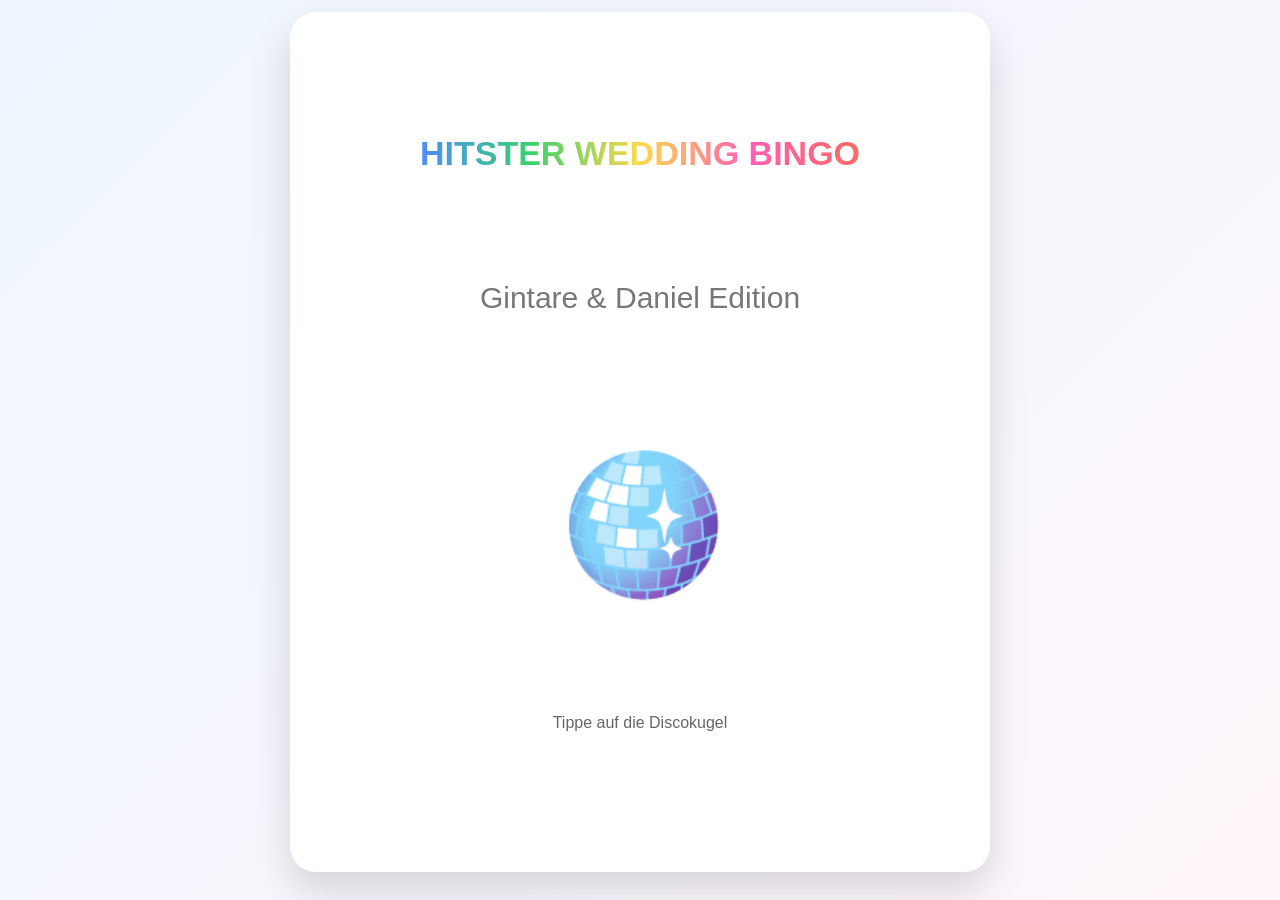
<file: index.html>
<!DOCTYPE html>
<html lang="de">
<head>

<meta charset="UTF-8">
<meta name="viewport" content="width=device-width, initial-scale=1.0">

<title>Hitster Wedding<br>
    Bingo</title>

<link rel="stylesheet" href="style.css">

</head>

<body>

<div class="container">

    <h1>HITSTER WEDDING BINGO</h1>

    <p class="subtitle">
        Gintare & Daniel Edition
    </p>

    <div id="ball">
        🪩
    </div>

    <p id="ballText">
        Tippe auf die Discokugel
    </p>

    <div id="result">

        <div id="icon"></div>

        <h2 id="title"></h2>

        <p id="description"></p>

    </div>

</div>

<script src="script.js"></script>

</body>
</html>
</file>
<file: style.css>
*{
    margin:0;
    padding:0;
    box-sizing:border-box;
}

:root{
    --blue:#4F8CFF;
    --green:#38D26B;
    --yellow:#FFD84D;
    --pink:#FF5FB2;
    --red:#FF6A5F;
}

body{

    font-family:Arial,Helvetica,sans-serif;
    background:linear-gradient(135deg,#EEF6FF,#FFF7FC);

    display:flex;
    justify-content:center;
    align-items:flex-start;

    min-height:100vh;

    padding:12px;

    transition:.4s;

}

.container{

    width:min(700px,95vw);

    background:white;

    padding:22px;

    border-radius:26px;

    box-shadow:0 18px 40px rgba(0,0,0,.15);

    display:flex;

    flex-direction:column;

    justify-content:space-evenly;

    align-items:center;

    text-align:center;

    min-height:calc(100vh - 40px);

}

h1{

    font-size:34px;

    line-height:1.05;

    background:linear-gradient(
        90deg,
        var(--blue),
        var(--green),
        var(--yellow),
        var(--pink),
        var(--red)
    );

    -webkit-background-clip:text;

    color:transparent;

}

.subtitle{

    color:#777;

    font-size:30px;

    margin:8px 0 12px;

}

/* ---------- Discokugel ---------- */

#ball{

    font-size:150px;

    cursor:pointer;

    user-select:none;

    transition:.25s;

    margin-top:6px;

}

#ball:hover{

    transform:scale(1.05);

}

.spin{

    animation:spin 1.8s ease;

}

@keyframes spin{

    100%{

        transform:rotate(1080deg);

    }

}

#ballText{

    margin-top:2px;

    margin-bottom:16px;

    color:#666;

    font-size:16px;

    font-weight:500;

}

/* ---------- Ergebnis ---------- */

#result{

    display:none;

    width:100%;

    margin-top:6px;

    color:white;

    border-radius:20px;

    padding:16px;

    animation:pop .3s ease;

}

#icon{

    font-size:34px;

}

#title{

    margin:6px 0;

    font-size:24px;

}

#description{

    font-size:15px;

    line-height:1.35;

}

@keyframes pop{

    from{

        opacity:0;

        transform:scale(.95);

    }

    to{

        opacity:1;

        transform:scale(1);

    }

}

/* ---------- Handy ---------- */

@media(max-width:700px){

    h1{

        font-size:28px;

    }

    .subtitle{

        font-size:16px;

    }

    #ball{

        font-size:130px;

    }

    #ballText{

        font-size:15px;

    }

    #title{

        font-size:22px;

    }

    #description{

        font-size:14px;

    }

}
</file>
